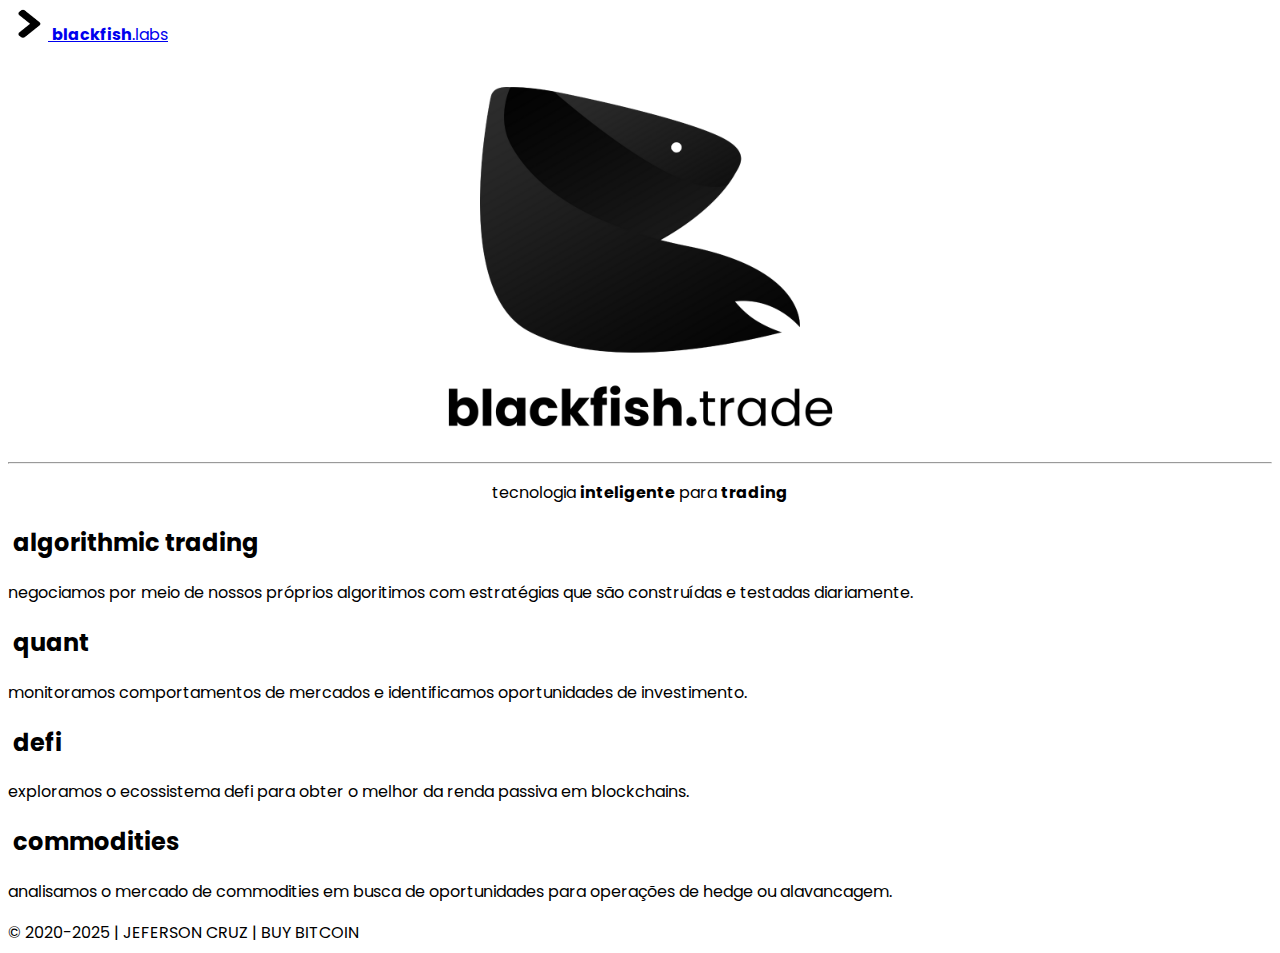
<file: index.html>
<!doctype html>
<html>

<head>
	<meta charset="utf-8">
	<meta name="viewport" content="width=device-width, initial-scale=1, shrink-to-fit=no">
	<meta name="description" content="">
	<meta name="author" content="Jeferson Cruz">
	<meta name="theme-color" content="#359de0" />
	<link rel="icon" href="img/blackfish-favicon.png">
	<link rel="manifest" href="./manifest.json">
	<title>BLACKFISH LABS</title>

	<!-- JQuery -->
	<script src="https://ajax.googleapis.com/ajax/libs/jquery/1.12.4/jquery.min.js"></script>

	<!-- Bootstrap core CSS/JS -->
	<link href="https://cdn.jsdelivr.net/npm/bootstrap@5.3.1/dist/css/bootstrap.min.css" rel="stylesheet"
		integrity="sha384-4bw+/aepP/YC94hEpVNVgiZdgIC5+VKNBQNGCHeKRQN+PtmoHDEXuppvnDJzQIu9" crossorigin="anonymous">
	<script src="https://cdn.jsdelivr.net/npm/bootstrap@5.3.1/dist/js/bootstrap.bundle.min.js"
		integrity="sha384-HwwvtgBNo3bZJJLYd8oVXjrBZt8cqVSpeBNS5n7C8IVInixGAoxmnlMuBnhbgrkm"
		crossorigin="anonymous"></script>

	<script src="https://cdn.jsdelivr.net/npm/@popperjs/core@2.11.8/dist/umd/popper.min.js"
		integrity="sha384-I7E8VVD/ismYTF4hNIPjVp/Zjvgyol6VFvRkX/vR+Vc4jQkC+hVqc2pM8ODewa9r"
		crossorigin="anonymous"></script>
	<script src="https://cdn.jsdelivr.net/npm/bootstrap@5.3.1/dist/js/bootstrap.min.js"
		integrity="sha384-Rx+T1VzGupg4BHQYs2gCW9It+akI2MM/mndMCy36UVfodzcJcF0GGLxZIzObiEfa"
		crossorigin="anonymous"></script>

	<!-- Fonts -->
	<link rel="stylesheet" href="https://use.fontawesome.com/releases/v5.1.0/css/all.css"
		integrity="sha384-lKuwvrZot6UHsBSfcMvOkWwlCMgc0TaWr+30HWe3a4ltaBwTZhyTEggF5tJv8tbt" crossorigin="anonymous">

	<!-- Custom styles for this template -->
	<link href="css/application.css" rel="stylesheet">

	<!-- Global site tag (gtag.js) - Google Analytics -->
	<script async src="https://www.googletagmanager.com/gtag/js?id=UA-90994388-2"></script>
	<script>
		window.dataLayer = window.dataLayer || [];

		function gtag() {
			dataLayer.push(arguments);
		}
		gtag('js', new Date());
		gtag('config', 'UA-90994388-2');
	</script>
</head>

<body>

	<main>
		<div class="container py-4">
			<header class="pb-3 mb-2 border-bottom">
				<a href="/" class="d-flex align-items-center text-body-emphasis text-decoration-none">
					<img src="img/blackfish-favicon.png" class="img-fluid" alt="" width="40" height="32" height="auto">
					<span class="fs-4"><b>blackfish</b>.labs</span>
				</a>
			</header>

			<div class="p-5 mb-2 bg-body-tertiary rounded-3">
				<div class="container-fluid py-2">
					<div style="text-align:center">
						<img src="img/blackfish-trade.png" class="img-fluid" alt="" width="400" height="auto">
						<hr>
						<p class="fs-4">
							tecnologia <b>inteligente</b> para <b>trading</b>
						</p>
					</div>
				</div>
			</div>

			<div class="row align-items-md-stretch">
				<div class="col-md-6 mb-3">
					<div class="h-100 p-5 text-bg-dark border rounded-3">
						<h2><i class="fas fa-robot fa-lg"></i>&nbsp;algorithmic trading</h2>
						<p>negociamos por meio de nossos próprios algoritimos com estratégias que são construídas e
							testadas diariamente.</p>
					</div>
				</div>
				<div class="col-md-6 mb-3">
					<div class="h-100 p-5 text-bg-dark border rounded-3">
						<h2><i class="fas fa-chart-line fa-lg"></i>&nbsp;quant</h2>
						<p>monitoramos comportamentos de mercados e identificamos oportunidades de investimento.</p>
					</div>
				</div>
				<div class="col-md-6 mb-3">
					<div class="h-100 p-5 text-bg-dark border rounded-3">
						<h2><i class="fas fa-coins fa-lg"></i>&nbsp;defi</h2>
						<p>exploramos o ecossistema defi para obter o melhor da renda passiva em blockchains.</p>
					</div>
				</div>
				<div class="col-md-6 mb-3">
					<div class="h-100 p-5 text-bg-dark border rounded-3">
						<h2><i class="fas fa-leaf fa-lg"></i>&nbsp;commodities</h2>
						<p>analisamos o mercado de commodities em busca de oportunidades para operações de hedge ou
							alavancagem.</p>
					</div>
				</div>
			</div>

			<footer class="pt-3 mt-4 text-body-secondary border-top">
				&copy; 2020-2025 | JEFERSON CRUZ | BUY BITCOIN
			</footer>
		</div>
	</main>
</body>

<script>
	if ('serviceWorker' in navigator) {
		navigator.serviceWorker.register('./sw.js');
	}
</script>

</html>
</file>
<file: css/application.css>
/* Move down content because we have a fixed navbar that is 3.5rem tall */

@import url('https://fonts.googleapis.com/css2?family=Poppins:ital,wght@0,100;0,200;0,300;0,400;0,500;0,600;0,700;0,800;0,900;1,100;1,200;1,300;1,400;1,500;1,600;1,700;1,800;1,900&display=swap');

body {
  font-family: 'Poppins', sans-serif;
}
</file>
